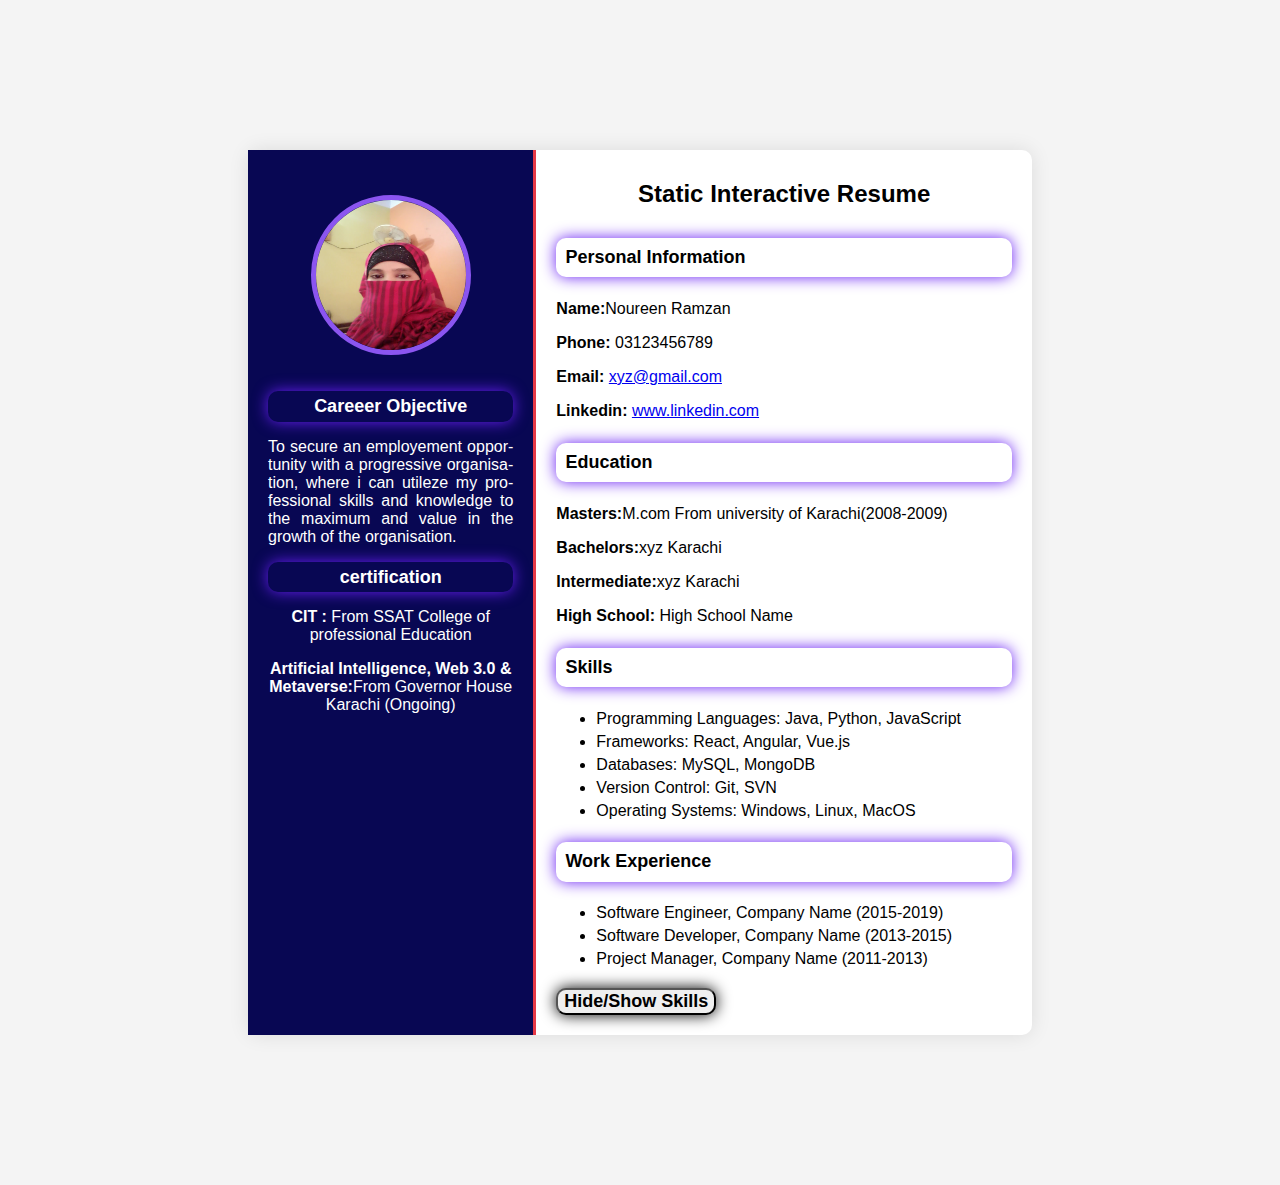
<file: Milestone-1/index.html>
<!DOCTYPE html>
<html lang="en">
<head>
    <meta charset="UTF-8">
    <meta name="viewport" content="width=device-width, initial-scale=1.0">
    <title>Static Interactive Resume</title>
    <link rel="stylesheet" href="style.css">
</head>
<body>
    <div class="resume-container">
        <!-- Left Section -->
         <div class="left-section">
            <img src="img1.jpg.jpg" alt="profile picture" class="profile-picture">
            <section id="objective">
                <h3 style="color: white;">Careeer Objective</h3>
                <p style="text-align: justify; hyphens: auto;">
                    To secure an employement opportunity with a progressive organisation, where i can utileze my professional skills and knowledge to the maximum and value in the growth of the organisation.</p>
            </section>

            <section id="certification">
                <h3 style="color: white;">certification</h3>
                <p><b>CIT :</b> From SSAT College of professional Education</p>
                <p><b>Artificial Intelligence, Web 3.0 & Metaverse:</b>From Governor House Karachi (Ongoing)</p>
            </section>
         </div>
         <!-- Right Section -->
          <div class="right-section">
            <h1>Static Interactive Resume</h1>
            <!-- Personal Information -->
             <section id="personal-info">
                <h3>Personal Information</h3>
                <p><b>Name:</b>Noureen Ramzan</p>
                <p><b>Phone:</b> 03123456789</p>
                <p><b>Email:</b> <a href="johndoe@example.com">xyz@gmail.com</a></p>
                <p><b>Linkedin:</b> <a href="https://www.linkedin.com/public-profile/settings?lipi=urn%3Ali%3Apage%3Ad_flagship3_profile_self_edit_contact-info%3BlBwop5Q6QeOqj8QOhV5lHA%3D%3D" target="_blank">www.linkedin.com</a></p>
             </section>

             <!-- Education Section -->
              <section id="education">
                <h3>Education</h3>
                <p><b>Masters:</b>M.com From university of Karachi(2008-2009)</p>
                <p><b>Bachelors:</b>xyz Karachi</p>
                <p><b>Intermediate:</b>xyz Karachi</p>
                <p><b>High School:</b> High School Name</p>
              </section>


              <!-- Skills Section -->

            <section id="skills">

                <h3>Skills</h3>
                <ul>
                    <li>Programming Languages: Java, Python, JavaScript</li>
                    <li>Frameworks: React, Angular, Vue.js</li>
                    <li>Databases: MySQL, MongoDB</li>
                    <li>Version Control: Git, SVN</li>
                    <li>Operating Systems: Windows, Linux, MacOS</li>
                </ul>
            </section>

            <!-- Work Experience Section -->
             <section id="Work-Experience">
                <h3>Work Experience</h3>
                <ul>
                    <li>Software Engineer, Company Name (2015-2019)</li>
                    <li>Software Developer, Company Name (2013-2015)</li>
                    <li>Project Manager, Company Name (2011-2013)</li>
                </ul>
             </section>

             <!-- Button to toggle Skills Section -->
              <button id="toggle-skills"><b>Hide/Show Skills</b></button>

          </div>
    </div>
    <script src="script.js"></script>
    
</body>
</html>
</file>
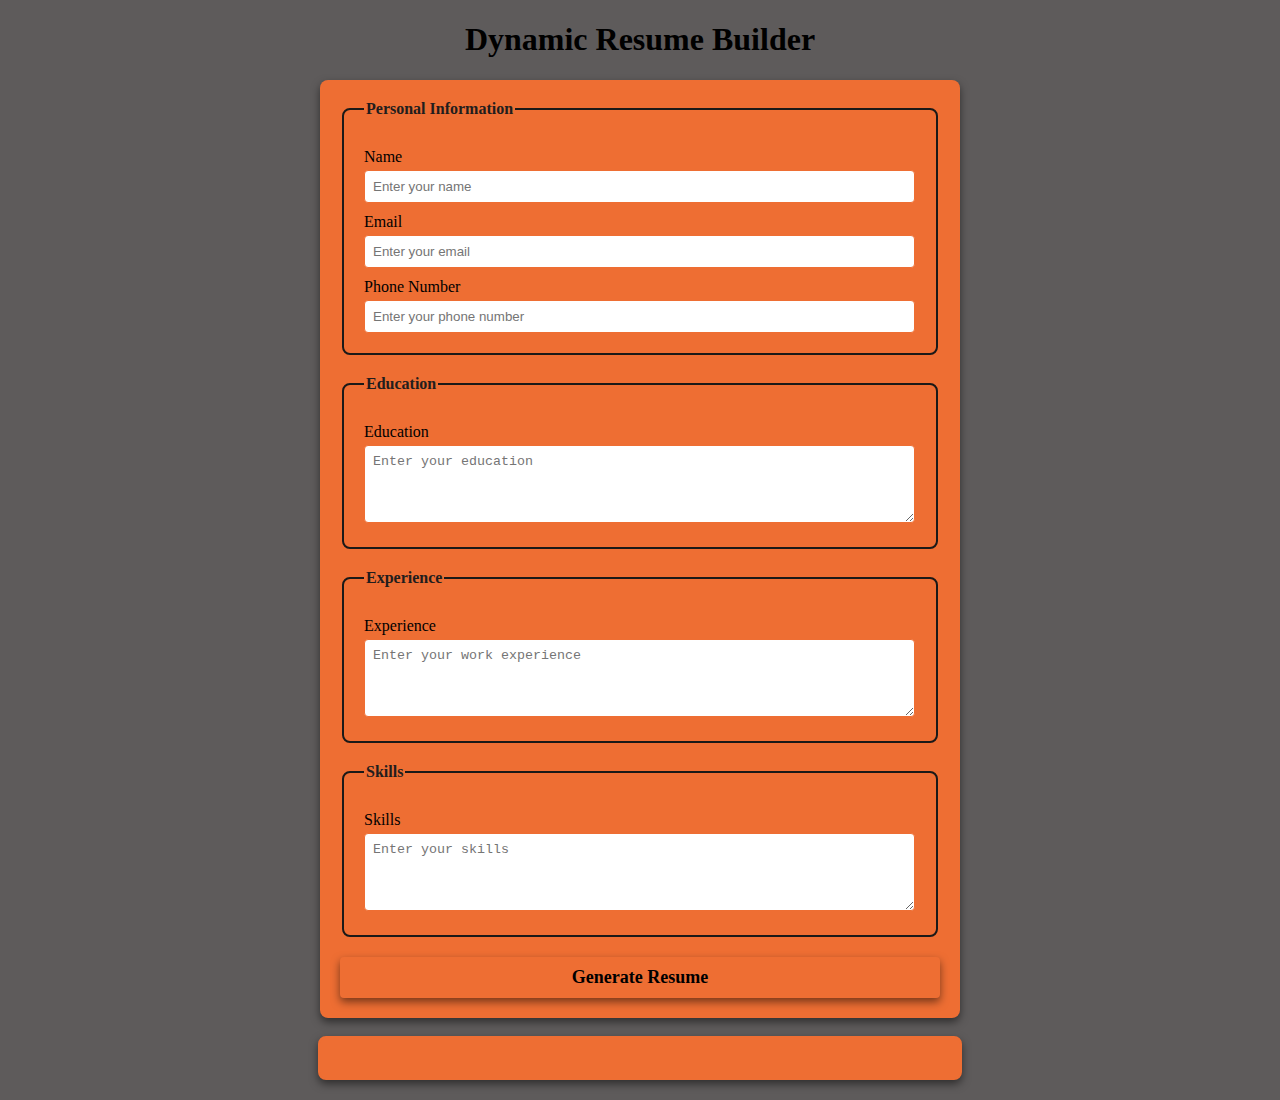
<file: Milestone-3/index.html>
<!DOCTYPE html>
<html lang="en">
<head>
    <meta charset="UTF-8">
    <meta name="viewport" content="width=device-width, initial-scale=1.0">
    <title>Dynamic Resume Builder</title>
    <link rel="stylesheet" href="style.css">
</head>
<body>
    <h1>Dynamic Resume Builder</h1>
    <form id="resume-form">
        <fieldset>
            <legend>Personal Information</legend>
            <label for="name">Name</label>
            <input type="text" id="name" placeholder="Enter your name" required>

            <label for="email">Email</label>
            <input type="email" id="email" placeholder="Enter your email" required>

            <label for="phone">Phone Number</label>
            <input type="tel" id="phone" placeholder="Enter your phone number" required>
        </fieldset>

        <fieldset>
            <legend>Education</legend>
            <label for="education">Education</label>
            <textarea id="education" placeholder="Enter your education" rows="4" required></textarea>
        </fieldset>

        <fieldset>
            <legend>Experience</legend>
            <label for="experience">Experience</label>
            <textarea id="experience" placeholder="Enter your work experience" rows="4" required></textarea>
        </fieldset>

        <fieldset>
            <legend>Skills</legend>
            <label for="skills">Skills</label>
            <textarea id="skills" placeholder="Enter your skills" rows="4" required></textarea>
        </fieldset>

        <button type="submit"><b>Generate Resume</b></button>
    </form>

    <br>
    <!-- Dynamic Resume -->
     <div id="resume-display">
        <!-- Resume content will be displayed here -->
     </div>

     <script src="script.js"></script>



    
    
</body>
</html>
</file>
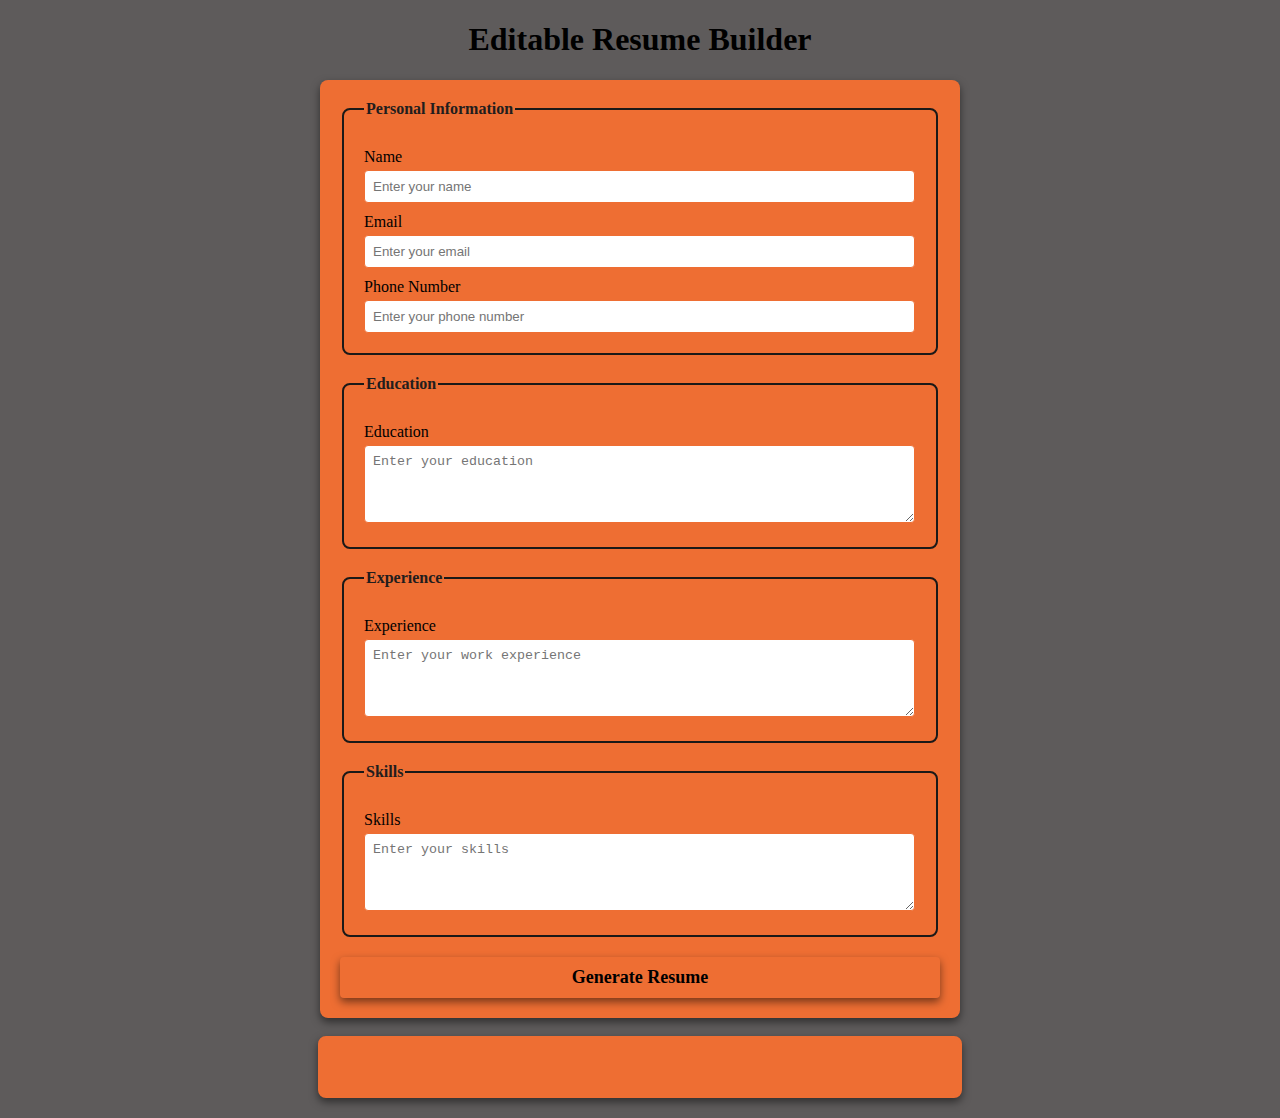
<file: Milestone-4/index.html>
<!DOCTYPE html>
<html lang="en">
<head>
    <meta charset="UTF-8">
    <meta name="viewport" content="width=device-width, initial-scale=1.0">
    <title>Editable Resume Builder</title>
    <link rel="stylesheet" href="style.css">
</head>
<body>
    <h1>Editable Resume Builder</h1>
    <form id="resume-form">
        <fieldset>
            <legend>Personal Information</legend>
            <label for="name">Name</label>
            <input type="text" id="name" placeholder="Enter your name" required>

            <label for="email">Email</label>
            <input type="email" id="email" placeholder="Enter your email" required>

            <label for="phone">Phone Number</label>
            <input type="tel" id="phone" placeholder="Enter your phone number" required>
        </fieldset>

        <fieldset>
            <legend>Education</legend>
            <label for="education">Education</label>
            <textarea id="education" placeholder="Enter your education" rows="4" required></textarea>
        </fieldset>

        <fieldset>
            <legend>Experience</legend>
            <label for="experience">Experience</label>
            <textarea id="experience" placeholder="Enter your work experience" rows="4" required></textarea>
        </fieldset>

        <fieldset>
            <legend>Skills</legend>
            <label for="skills">Skills</label>
            <textarea id="skills" placeholder="Enter your skills" rows="4" required></textarea>
        </fieldset>

        <button type="submit"><b>Generate Resume</b></button>
    </form>

    <br>
    <!-- Dynamic and Editable Resume -->
     <div id="resume-display" contenteditable="true">
        <!-- Resume content will be displayed here -->
     </div>

     <script src="script.js"></script>



    
    
</body>
</html>
</file>
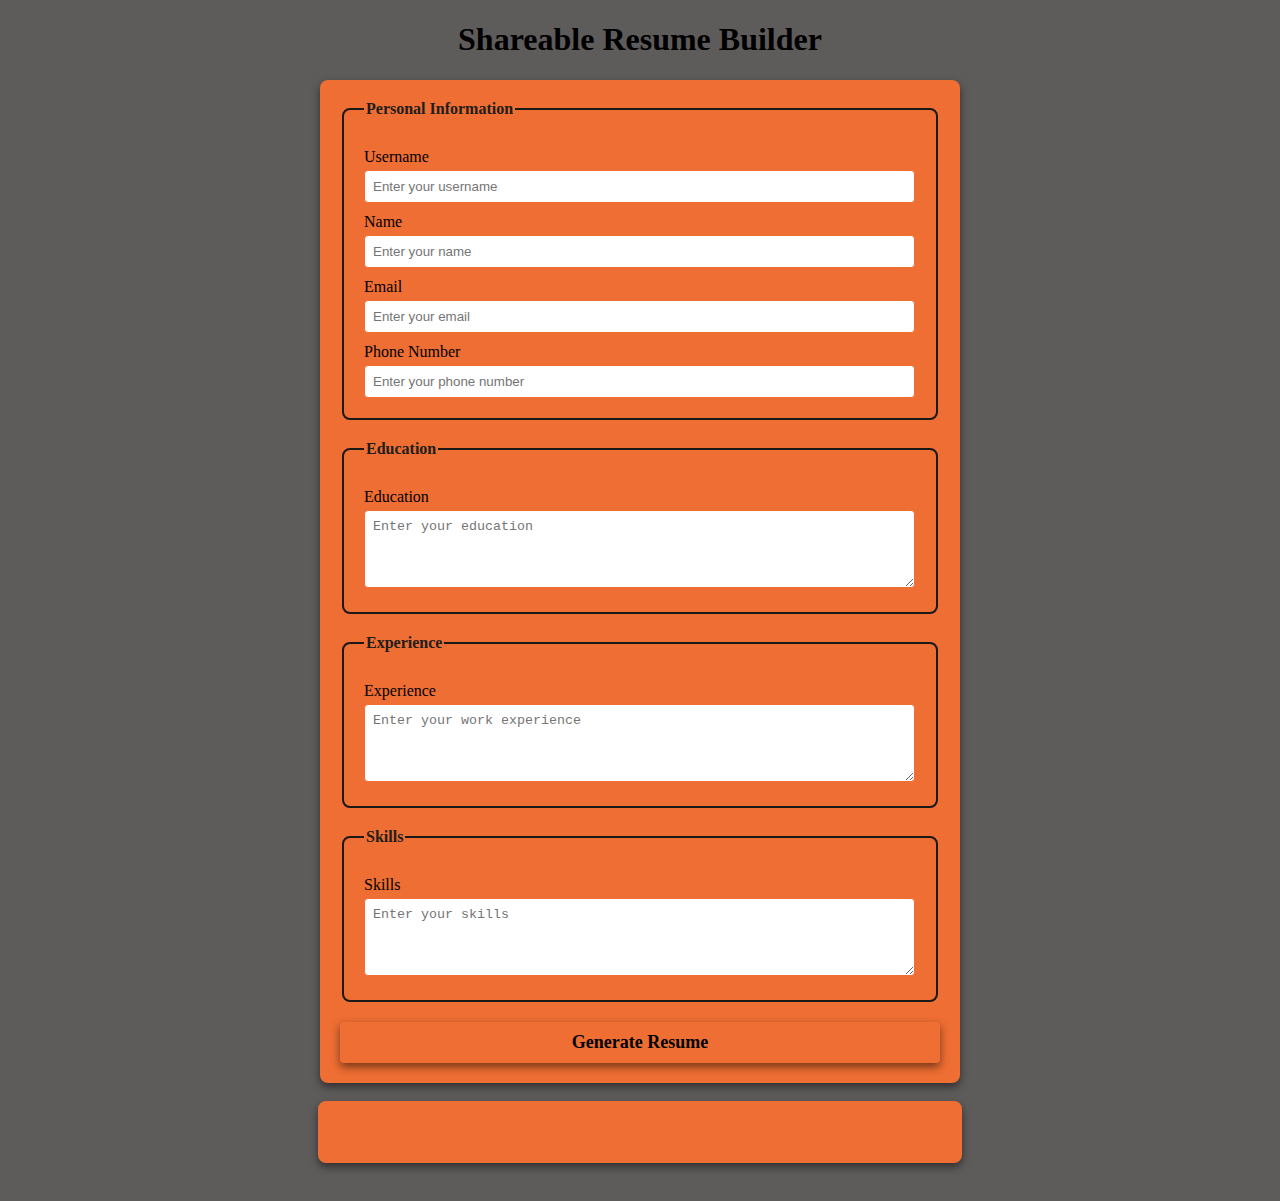
<file: Milestone-5/index.html>
<!DOCTYPE html>
<html lang="en">
<head>
    <meta charset="UTF-8">
    <meta name="viewport" content="width=device-width, initial-scale=1.0">
    <title>Shareable Resume Builder</title>
    <link rel="stylesheet" href="style.css">
</head>
<body>
    <h1>Shareable Resume Builder</h1>
    <form id="resume-form">
        <fieldset>
            <legend>Personal Information</legend>
            <label for="username">Username</label>
            <input type="text" id="username" placeholder="Enter your username" required>

            <label for="name">Name</label>
            <input type="text" id="name" placeholder="Enter your name" required>

            <label for="email">Email</label>
            <input type="email" id="email" placeholder="Enter your email" required>

            <label for="phone">Phone Number</label>
            <input type="tel" id="phone" placeholder="Enter your phone number" required>
        </fieldset>

        <fieldset>
            <legend>Education</legend>
            <label for="education">Education</label>
            <textarea id="education" placeholder="Enter your education" rows="4" required></textarea>
        </fieldset>

        <fieldset>
            <legend>Experience</legend>
            <label for="experience">Experience</label>
            <textarea id="experience" placeholder="Enter your work experience" rows="4" required></textarea>
        </fieldset>

        <fieldset>
            <legend>Skills</legend>
            <label for="skills">Skills</label>
            <textarea id="skills" placeholder="Enter your skills" rows="4" required></textarea>
        </fieldset>

        <button type="submit"><b>Generate Resume</b></button>
    </form>

    <br>
    <!-- Dynamic and Editable Resume -->
     <div id="resume-display" contenteditable="true">
        <!-- Resume content will be displayed here -->
     </div>

     <br>

     <!-- Section for the shareable link and download option -->
      <div id="shareable-link-container" style="display: none;">
        <h2>Shareable Link</h2>
        <p>Here is your unique link to view or edit your resume:</p>
        <a href="#" id="shareable-link" target="_blank"></a>
        <br>
        <button id="download-pdf"><b>Download as PDF</b></button>
      </div>

     <script src="script.js"></script>



    
    
</body>
</html>
</file>
<file: Milestone-1/style.css>
/* General Styling */
body {
    font-family: 'Arial', sans-serif;
    background-color: #f4f4f4;
    margin: 0;
    padding: 150px;
}

.resume-container {
    display: flex;
    background-color: white;
    width: 80%;
    margin: 0 auto;
    border-radius: 10px;
    box-shadow: 0 0 20px rgba(0, 0, 0, 0.1);
}

/* Left Section Styling */
.left-section {
    background-color: #080753;
    color: white;
    padding: 20px;
    width: 35%;
    text-align: center;
    border-right: 3px solid #e63946;
}

.profile-picture {
    width: 150px;
    height: 150px;
    margin-top: 10%;
    border-radius: 50%;
    border: 5px solid #8b55f0;
    margin-bottom: 20px;
}

h1 {
    font-size: 24px;
    margin: 10px 0;
    margin-bottom: 30px;
    text-align: center;
}

h3 {
    font-size: 18px;
    padding: 2%;
    margin: 20px 0 10px;
    color: black;
    border-radius: 10px;
    box-shadow: 0 0 15px #681ef3;
    margin-top: 5%;
    margin-bottom: 5%;
}

ul {
    list-style-type: fill round;
    padding: 10;
    margin: 10px 0;
}

ul li {
    margin: 5px 0;
}

/* Right Section Styling */
.right-section {
    padding: 20px;
    width: 65%;
}

button {
    font-family: Arial, sans-serif;
    border-radius: 10px;
    box-shadow: 0 0 15px black;
    cursor: pointer;
    margin-top: 10px;
    font-size: 18px;
}

button:hover {
    background-color:#681ef3;
}
</file>
<file: Milestone-3/style.css>
/* Styling form and resume sections */

body {
    font-family: 'Times New Roman', Times, serif;
    margin: 20px;
    padding: 0;
    background-color: rgb(94, 91, 91);
}

form {
    margin: auto;
    background-color: rgb(238, 110, 51);
    border-radius: 8px;
    box-shadow: 0 4px 8px rgba(0, 0, 0, 0.5);
    padding: 20px;
    max-width: 600px;
}

h1 {
    text-align: center;
    color: black;
}

fieldset {
    border: 2px solid rgb(26, 25, 24);
    border-radius: 8px;
    padding: 20px;
    margin-bottom: 20px;
    background-color: rgb(238, 110, 51);;
}

legend {
    font-weight: bold;
    text-align: left;
    color: rgb(34, 29, 29);
}

label {
    display: block;
    margin-top: 10px;
    color: black;

}

input,textarea {
    margin-top: 4px;
    padding: 8px;
    width: calc(100% - 1px);
    border: 1px solid rgb(238, 110, 51);
    border-radius: 4px;
    box-sizing: border-box;
}

button {
    display: block;
    width: 100%;
    background-color: rgb(238, 110, 51);
    color: black;
    border: none;
    border-radius: 4px;
    box-shadow: 0 4px 8px rgba(0, 0, 0, 0.5);
    margin-top: 10px;
    font-size: 18px;
    font-family: 'Times New Roman', Times, serif;
    padding: 10px;
    cursor: pointer;
}

button :hover {
    color: rgb(248, 248, 253);
}

#resume-display {
    max-width: 600px;
    margin: auto;
    padding: 20px;
    border: 2px solid rgb(238, 110, 51);
    border-radius: 8px;
    background-color: rgb(238, 110, 51);
    box-shadow: 0 4px 8px rgba(0, 0, 0, 0.5);
}

#resume-display h2 {
    color: black;
}
</file>
<file: Milestone-4/style.css>
/* Styling form and resume sections */

body {
    font-family: 'Times New Roman', Times, serif;
    margin: 20px;
    padding: 0;
    background-color: rgb(94, 91, 91);
}

form {
    margin: auto;
    background-color: rgb(238, 110, 51);
    border-radius: 8px;
    box-shadow: 0 4px 8px rgba(0, 0, 0, 0.5);
    padding: 20px;
    max-width: 600px;
}

h1 {
    text-align: center;
    color: black;
}

fieldset {
    border: 2px solid rgb(26, 25, 24);
    border-radius: 8px;
    padding: 20px;
    margin-bottom: 20px;
    background-color: rgb(238, 110, 51);;
}

legend {
    font-weight: bold;
    text-align: left;
    color: rgb(34, 29, 29);
}

label {
    display: block;
    margin-top: 10px;
    color: black;

}

input,textarea {
    margin-top: 4px;
    padding: 8px;
    width: calc(100% - 1px);
    border: 1px solid rgb(238, 110, 51);
    border-radius: 4px;
    box-sizing: border-box;
}

button {
    display: block;
    width: 100%;
    background-color: rgb(238, 110, 51);
    color: black;
    border: none;
    border-radius: 4px;
    box-shadow: 0 4px 8px rgba(0, 0, 0, 0.5);
    margin-top: 10px;
    font-size: 18px;
    font-family: 'Times New Roman', Times, serif;
    padding: 10px;
    cursor: pointer;
}

button :hover {
    color: rgb(248, 248, 253);
}

#resume-display {
    max-width: 600px;
    margin: auto;
    padding: 20px;
    border: 2px solid rgb(238, 110, 51);
    border-radius: 8px;
    background-color: rgb(238, 110, 51);
    box-shadow: 0 4px 8px rgba(0, 0, 0, 0.5);
    /* Making the resume editable */
    outline: none;
}

#resume-display h2 {
    color: black;
}
</file>
<file: Milestone-5/style.css>
/* Styling form and resume sections */

body {
    font-family: 'Times New Roman', Times, serif;
    margin: 20px;
    padding: 0;
    background-color: rgb(94, 91, 91);
}

form {
    margin: auto;
    background-color: rgb(238, 110, 51);
    border-radius: 8px;
    box-shadow: 0 4px 8px rgba(0, 0, 0, 0.5);
    padding: 20px;
    max-width: 600px;
}

h1 {
    text-align: center;
    color: black;
}

fieldset {
    border: 2px solid rgb(26, 25, 24);
    border-radius: 8px;
    padding: 20px;
    margin-bottom: 20px;
    background-color: rgb(238, 110, 51);;
}

legend {
    font-weight: bold;
    text-align: left;
    color: rgb(34, 29, 29);
}

label {
    display: block;
    margin-top: 10px;
    color: black;

}

input,textarea {
    margin-top: 4px;
    padding: 8px;
    width: calc(100% - 1px);
    border: 1px solid rgb(238, 110, 51);
    border-radius: 4px;
    box-sizing: border-box;
}

button {
    display: block;
    width: 100%;
    background-color: rgb(238, 110, 51);
    color: black;
    border: none;
    border-radius: 4px;
    box-shadow: 0 4px 8px rgba(0, 0, 0, 0.5);
    margin-top: 10px;
    font-size: 18px;
    font-family: 'Times New Roman', Times, serif;
    padding: 10px;
    cursor: pointer;
}

button :hover {
    color: rgb(248, 248, 253);
}

#resume-display {
    max-width: 600px;
    margin: auto;
    padding: 20px;
    border: 2px solid rgb(238, 110, 51);
    border-radius: 8px;
    background-color: rgb(238, 110, 51);
    box-shadow: 0 4px 8px rgba(0, 0, 0, 0.5);
    /* Making the resume editable */
    outline: none;
}

#resume-display h2 {
    color: black;
}
</file>
